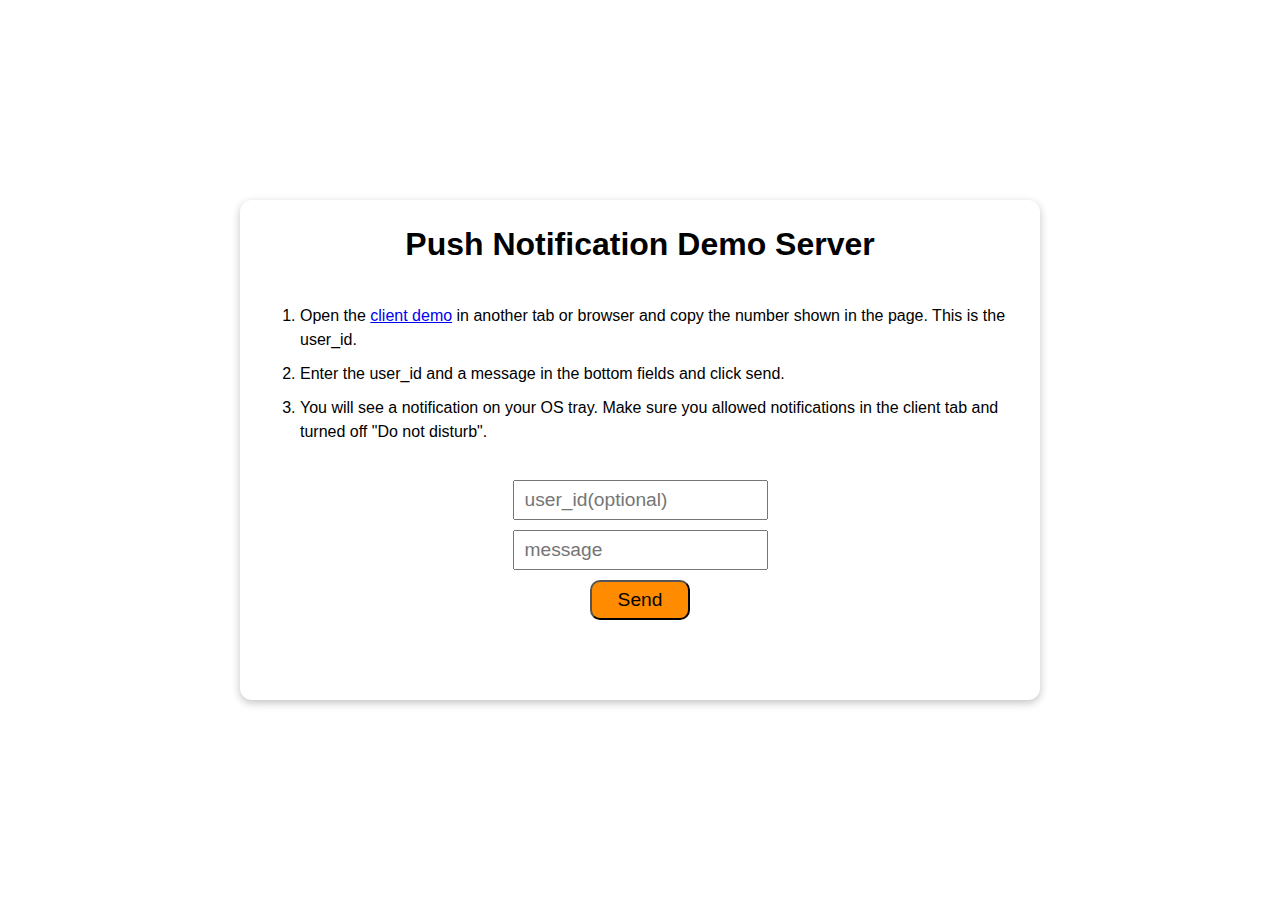
<file: static/server/index.html>
<!DOCTYPE html>
<html lang="en">
  <head>
    <meta charset="UTF-8" />
    <meta name="viewport" content="width=device-width, initial-scale=1.0" />
    <title>Push Notification Demo</title>
    <link href="./styles.css" rel="stylesheet" />
    <script src="./script.js" type="text/javascript" defer></script>
  </head>
  <body>
    <div id="box">
        <h1 style="text-align: center;">Push Notification Demo Server</h1>
        <ol>
          <li>
            Open the <a href="/client/" target="_blank">client demo</a> in another tab or browser and copy the number
            shown in the page. This is the user_id.
          </li>
          <li>
            Enter the user_id and a message in the bottom fields and click send.
          </li>
          <li>
            You will see a notification on your OS tray. Make sure you allowed
            notifications in the client tab and turned off "Do not disturb".
          </li>
        </ol>
        <div
          style="
            display: flex;
            flex-direction: column;
            justify-content: space-between;
            align-items: center;
            gap: 10px;
            font-size: 1.2rem;
          "
        >
          <input
            name="user_id"
            placeholder="user_id(optional)"
            style="
              height: 40px;
              inline-size: 255px;
              padding-inline: 10px;
              font-size: 1.2rem;
            "
          />
          <input
            name="message"
            required
            placeholder="message"
            style="
              height: 40px;
              inline-size: 255px;
              padding-inline: 10px;
              font-size: 1.2rem;
            "
          />
          <button
            style="
              background-color: darkorange;
              border-radius: 10px;
              inline-size: 100px;
              block-size: 40px;
              font-size: 1.2rem;
              padding-inline: 10px;
            "
            type="submit"
          >
            Send
          </button>
    
          <p style="margin-top: 50px"></p>
        </div>
    </div>
  </body>
</html>
</file>
<file: static/server/styles.css>
html {
  box-sizing: border-box;
}

*,
*::after,
*::before {
  box-sizing: inherit;
}

body {
  font-family: "Calibri", sans-serif;
  display: flex;
  flex-flow: column nowrap;
  align-items: center;
  justify-items: center;
  padding-inline: 20px;
}

body,
h1,
h2,
h3,
h4,
p,
figure,
blockquote,
dl,
dd {
  margin: 0;
}

/* Remove list styles on ul, ol elements with a list role, which suggests default styling will be removed */
ul[role="list"],
ol[role="list"] {
  list-style: none;
}

/* Set core root defaults */
html:focus-within {
  scroll-behavior: smooth;
}

/* Set core body defaults */
body {
  min-height: 100vh;
  text-rendering: optimizeSpeed;
  line-height: 1.5;
}

/* Inherit fonts for inputs and buttons */
input,
some changes to css button,
textarea,
select {
  font: inherit;
}

/* Remove all animations and transitions for people that prefer not to see them */
@media (prefers-reduced-motion: reduce) {
  html:focus-within {
    scroll-behavior: auto;
  }
  *,
  *::before,
  *::after {
    animation-duration: 0.01ms !important;
    animation-iteration-count: 1 !important;
    transition-duration: 0.01ms !important;
    scroll-behavior: auto !important;
  }
}

#box {
  display: flex;
  flex-direction: column;
  justify-content: space-between;
  align-items: center;
  gap: 20px;
  min-inline-size: 310px;
  max-inline-size: 800px;
  align-items: center;
  box-shadow: rgba(0, 0, 0, 0.24) 0px 3px 8px;
  border-radius: 12px;
  padding: 20px;
  margin-inline: auto;
  margin-block: auto;
}

ol {
  display: flex;
  flex-direction: column;
  gap: 10px;
}
</file>
